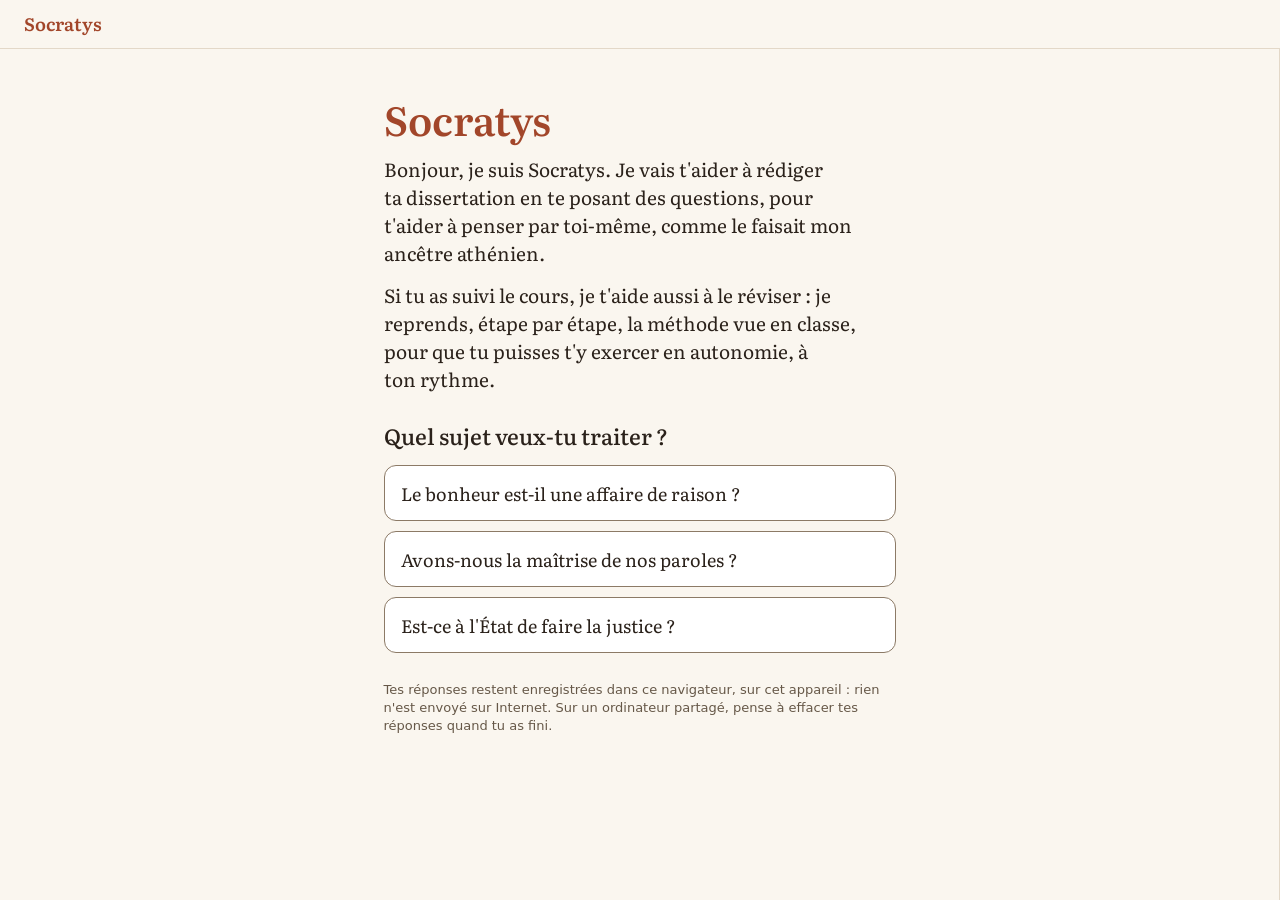
<file: index.html>
<!DOCTYPE html>
<html lang="fr">
<head>
<meta charset="UTF-8">
<meta name="viewport" content="width=device-width, initial-scale=1">
<title>Socratys — dissertation de philosophie</title>
<meta http-equiv="refresh" content="0; url=socratys/">
<link rel="canonical" href="socratys/">
</head>
<body>
<p><a href="socratys/">Ouvrir Socratys</a></p>
</body>
</html>
</file>
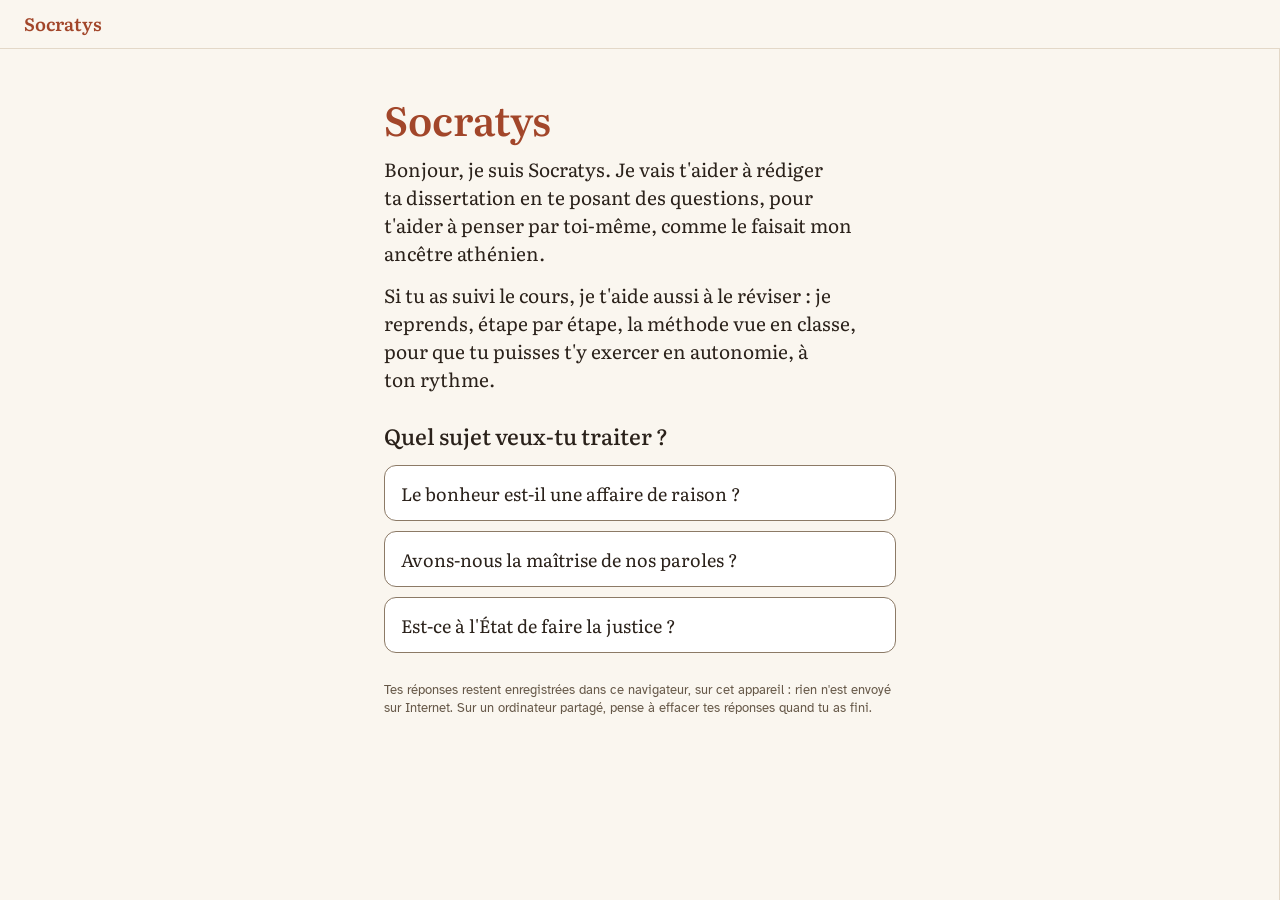
<file: socratys/index.html>
<!DOCTYPE html>
<html lang="fr">
<head>
<meta charset="UTF-8">
<meta name="viewport" content="width=device-width, initial-scale=1, viewport-fit=cover, interactive-widget=resizes-content">
<title>Socratys — dissertation de philosophie</title>
<meta name="description" content="Socratys accompagne l'élève de terminale dans la rédaction de sa dissertation de philosophie, en lui posant des questions. Sans compte, sans connexion.">
<link rel="stylesheet" href="../assets/css/polices.css">
<link rel="stylesheet" href="../assets/css/tokens.css">
<link rel="stylesheet" href="../assets/css/socratys.css">
</head>
<body>
<div class="app" id="app">
  <header class="top">
    <span class="brand">Socratys</span>
    <span class="subject-top" id="titre-sujet"></span>
    <span class="saved" id="enreg" hidden><i></i><span id="enreg-t">Enregistré</span></span>
  </header>
  <div class="dgrid">
    <div class="main">
      <div class="prog" id="prog" hidden></div>
      <main class="talk" id="fil" aria-live="polite"></main>
      <noscript><p class="meta noscript">Socratys a besoin de JavaScript pour fonctionner. Active-le dans ton navigateur.</p></noscript>
      <div class="composer" id="ctl"></div>
      <button type="button" class="dtab" id="dtab" hidden aria-controls="side" aria-expanded="false">
        <span class="grip" aria-hidden="true"></span>
        <span>Ma dissertation <small id="dtab-n"></small></span>
        <small class="add" id="dtab-add" hidden></small>
      </button>
    </div>
    <aside class="side" id="side" hidden aria-label="Ma dissertation"></aside>
  </div>
  <div class="scrim" id="scrim"></div>
</div>
<article id="impression" aria-hidden="true"></article>

<script src="../assets/js/socratys/communs.js"></script>
<script src="../assets/js/socratys/sujet-bonheur.js"></script>
<script src="../assets/js/socratys/sujet-paroles.js"></script>
<script src="../assets/js/socratys/sujet-etat.js"></script>
<script src="../assets/js/socratys/moteur.js"></script>
</body>
</html>
</file>
<file: assets/css/polices.css>
/* Polices de Socratys, hébergées sur le site (aucun appel à Google Fonts).
   Literata et Atkinson Hyperlegible : licence SIL Open Font License 1.1. */
/* Atkinson Hyperlegible italic latin-ext */
@font-face {
  font-family: 'Atkinson Hyperlegible';
  font-style: italic;
  font-weight: 400;
  font-display: swap;
  src: url(../fonts/atkinson-hyperlegible-italic-400-latin-ext.woff2) format('woff2');
  unicode-range: U+0100-02BA, U+02BD-02C5, U+02C7-02CC, U+02CE-02D7, U+02DD-02FF, U+0304, U+0308, U+0329, U+1D00-1DBF, U+1E00-1E9F, U+1EF2-1EFF, U+2020, U+20A0-20AB, U+20AD-20C4, U+2113, U+2C60-2C7F, U+A720-A7FF;
}
/* Atkinson Hyperlegible italic latin */
@font-face {
  font-family: 'Atkinson Hyperlegible';
  font-style: italic;
  font-weight: 400;
  font-display: swap;
  src: url(../fonts/atkinson-hyperlegible-italic-400-latin.woff2) format('woff2');
  unicode-range: U+0000-00FF, U+0131, U+0152-0153, U+02BB-02BC, U+02C6, U+02DA, U+02DC, U+0304, U+0308, U+0329, U+2000-206F, U+20AC, U+2122, U+2191, U+2193, U+2212, U+2215, U+FEFF, U+FFFD;
}
/* Atkinson Hyperlegible normal latin-ext */
@font-face {
  font-family: 'Atkinson Hyperlegible';
  font-style: normal;
  font-weight: 400;
  font-display: swap;
  src: url(../fonts/atkinson-hyperlegible-normal-400-latin-ext.woff2) format('woff2');
  unicode-range: U+0100-02BA, U+02BD-02C5, U+02C7-02CC, U+02CE-02D7, U+02DD-02FF, U+0304, U+0308, U+0329, U+1D00-1DBF, U+1E00-1E9F, U+1EF2-1EFF, U+2020, U+20A0-20AB, U+20AD-20C4, U+2113, U+2C60-2C7F, U+A720-A7FF;
}
/* Atkinson Hyperlegible normal latin */
@font-face {
  font-family: 'Atkinson Hyperlegible';
  font-style: normal;
  font-weight: 400;
  font-display: swap;
  src: url(../fonts/atkinson-hyperlegible-normal-400-latin.woff2) format('woff2');
  unicode-range: U+0000-00FF, U+0131, U+0152-0153, U+02BB-02BC, U+02C6, U+02DA, U+02DC, U+0304, U+0308, U+0329, U+2000-206F, U+20AC, U+2122, U+2191, U+2193, U+2212, U+2215, U+FEFF, U+FFFD;
}
/* Atkinson Hyperlegible normal latin-ext */
@font-face {
  font-family: 'Atkinson Hyperlegible';
  font-style: normal;
  font-weight: 700;
  font-display: swap;
  src: url(../fonts/atkinson-hyperlegible-normal-700-latin-ext.woff2) format('woff2');
  unicode-range: U+0100-02BA, U+02BD-02C5, U+02C7-02CC, U+02CE-02D7, U+02DD-02FF, U+0304, U+0308, U+0329, U+1D00-1DBF, U+1E00-1E9F, U+1EF2-1EFF, U+2020, U+20A0-20AB, U+20AD-20C4, U+2113, U+2C60-2C7F, U+A720-A7FF;
}
/* Atkinson Hyperlegible normal latin */
@font-face {
  font-family: 'Atkinson Hyperlegible';
  font-style: normal;
  font-weight: 700;
  font-display: swap;
  src: url(../fonts/atkinson-hyperlegible-normal-700-latin.woff2) format('woff2');
  unicode-range: U+0000-00FF, U+0131, U+0152-0153, U+02BB-02BC, U+02C6, U+02DA, U+02DC, U+0304, U+0308, U+0329, U+2000-206F, U+20AC, U+2122, U+2191, U+2193, U+2212, U+2215, U+FEFF, U+FFFD;
}
/* Literata italic latin-ext */
@font-face {
  font-family: 'Literata';
  font-style: italic;
  font-weight: 400;
  font-display: swap;
  src: url(../fonts/literata-italic-400-latin-ext.woff2) format('woff2');
  unicode-range: U+0100-02BA, U+02BD-02C5, U+02C7-02CC, U+02CE-02D7, U+02DD-02FF, U+0304, U+0308, U+0329, U+1D00-1DBF, U+1E00-1E9F, U+1EF2-1EFF, U+2020, U+20A0-20AB, U+20AD-20C4, U+2113, U+2C60-2C7F, U+A720-A7FF;
}
/* Literata italic latin */
@font-face {
  font-family: 'Literata';
  font-style: italic;
  font-weight: 400;
  font-display: swap;
  src: url(../fonts/literata-italic-400-latin.woff2) format('woff2');
  unicode-range: U+0000-00FF, U+0131, U+0152-0153, U+02BB-02BC, U+02C6, U+02DA, U+02DC, U+0304, U+0308, U+0329, U+2000-206F, U+20AC, U+2122, U+2191, U+2193, U+2212, U+2215, U+FEFF, U+FFFD;
}
/* Literata normal latin-ext */
@font-face {
  font-family: 'Literata';
  font-style: normal;
  font-weight: 400 600;
  font-display: swap;
  src: url(../fonts/literata-normal-400-600-latin-ext.woff2) format('woff2');
  unicode-range: U+0100-02BA, U+02BD-02C5, U+02C7-02CC, U+02CE-02D7, U+02DD-02FF, U+0304, U+0308, U+0329, U+1D00-1DBF, U+1E00-1E9F, U+1EF2-1EFF, U+2020, U+20A0-20AB, U+20AD-20C4, U+2113, U+2C60-2C7F, U+A720-A7FF;
}
/* Literata normal latin */
@font-face {
  font-family: 'Literata';
  font-style: normal;
  font-weight: 400 600;
  font-display: swap;
  src: url(../fonts/literata-normal-400-600-latin.woff2) format('woff2');
  unicode-range: U+0000-00FF, U+0131, U+0152-0153, U+02BB-02BC, U+02C6, U+02DA, U+02DC, U+0304, U+0308, U+0329, U+2000-206F, U+20AC, U+2122, U+2191, U+2193, U+2212, U+2215, U+FEFF, U+FFFD;
}
</file>
<file: assets/css/tokens.css>
/* Socratys — jetons de design (générés depuis le design system Socratys) */
/* Les polices sont hébergées sur le site : voir polices.css (pas d'appel à Google Fonts). */

/* Thème clair (par défaut) */
:root, [data-theme="light"] {
  --paper: #faf6ef;
  --paper-raised: #ffffff;
  --paper-sunk: #f1e9dc;
  --ink: #2a211a;
  --ink-muted: #665848;
  --line: #e3d8c8;
  --line-control: #8c7a66;
  --terra: #a2462a;
  --terra-soft: #f4e1d5;
  --on-terra: #ffffff;
  --shadow-sheet: 0 -6px 24px rgba(42,33,26,0.12);
}

/* Thème sombre : automatique selon le téléphone, ou forcé avec data-theme="dark" */
@media (prefers-color-scheme: dark) {
  :root:not([data-theme="light"]) {
  --paper: #1b1814;
  --paper-raised: #25211c;
  --paper-sunk: #141210;
  --ink: #f2eadf;
  --ink-muted: #b9ab9a;
  --line: #3a342c;
  --line-control: #85776a;
  --terra: #e28a64;
  --terra-soft: #3b271e;
  --on-terra: #1b1814;
  --shadow-sheet: 0 -6px 24px rgba(0,0,0,0.5);
  }
}
[data-theme="dark"] {
  --paper: #1b1814;
  --paper-raised: #25211c;
  --paper-sunk: #141210;
  --ink: #f2eadf;
  --ink-muted: #b9ab9a;
  --line: #3a342c;
  --line-control: #85776a;
  --terra: #e28a64;
  --terra-soft: #3b271e;
  --on-terra: #1b1814;
  --shadow-sheet: 0 -6px 24px rgba(0,0,0,0.5);
}

:root {
  --space-1: 4px;
  --space-2: 8px;
  --space-3: 12px;
  --space-4: 16px;
  --space-6: 24px;
  --space-8: 32px;
  --radius-sm: 6px;
  --radius-md: 12px;
  --radius-lg: 20px;
  --radius-pill: 999px;
  --touch-min: 44px;
  --font-serif: Literata, Georgia, "Times New Roman", serif;
  --font-sans: "Atkinson Hyperlegible", system-ui, -apple-system, "Segoe UI", sans-serif;
}

/* Styles de texte */
.question { font-family: var(--font-serif); font-size: 22px; line-height: 30px; font-weight: 500; }
.relance { font-family: var(--font-serif); font-size: 18px; line-height: 26px; font-weight: 400; font-style: italic; }
.subject { font-family: var(--font-serif); font-size: 17px; line-height: 24px; font-weight: 600; }
.body { font-family: var(--font-sans); font-size: 16px; line-height: 24px; font-weight: 400; }
.label { font-family: var(--font-sans); font-size: 14px; line-height: 20px; font-weight: 700; }
.meta { font-family: var(--font-sans); font-size: 13px; line-height: 18px; font-weight: 400; }
.eyebrow { font-family: var(--font-sans); font-size: 12px; line-height: 16px; font-weight: 700; letter-spacing: 0.08em; text-transform: uppercase; }
</file>
<file: assets/css/socratys.css>
/* Socratys — interface (design system Socratys : docs/DESIGN.md).
   Couleurs, espacements, rayons et polices viennent uniquement de tokens.css.
   Mobile d'abord ; à partir de 1100px, « Ma dissertation » devient une colonne. */

*, *::before, *::after { box-sizing: border-box; }
html, body { margin: 0; height: 100%; }
body {
  background: var(--paper); color: var(--ink);
  font-family: var(--font-sans); font-size: 16px; line-height: 24px;
  -webkit-font-smoothing: antialiased; -webkit-text-size-adjust: 100%;
}
button, input, textarea { font: inherit; color: inherit; }
:focus-visible { outline: 2px solid var(--terra); outline-offset: 2px; }
[hidden] { display: none !important; }
.sr { position: absolute; width: 1px; height: 1px; overflow: hidden; clip: rect(0 0 0 0); white-space: nowrap; }

/* ---------- cadre de l'application ---------- */
.app { height: 100vh; height: 100dvh; display: flex; flex-direction: column; overflow: hidden; }
.top {
  flex: none; display: flex; align-items: center; gap: 10px;
  padding: calc(var(--space-2) + env(safe-area-inset-top, 0px)) var(--space-4) 10px;
  border-bottom: 1px solid var(--line);
}
.brand { font-family: var(--font-serif); font-weight: 600; font-size: 18px; color: var(--terra); }
.prec {
  flex: none; display: inline-flex; align-items: center; gap: 2px; min-height: 36px; padding: 0 12px 0 6px;
  border: 1px solid var(--line); border-radius: 999px; background: var(--paper-raised);
  font: inherit; font-size: 14px; font-weight: 600; color: var(--terra); cursor: pointer;
}
.prec[hidden] { display: none; }
.prec:hover { border-color: var(--terra); }
.prec:focus-visible { outline: 2px solid var(--terra); outline-offset: 2px; }
/* téléphone : le bouton prend la place du mot « Enregistré » (le point reste, le mot reste lu à l'écran) */
@media (max-width: 599px) {
  .top:has(.prec:not([hidden])) #enreg-t { position: absolute; width: 1px; height: 1px; overflow: hidden; clip: rect(0 0 0 0); white-space: nowrap; }
}
.subject-top {
  flex: 1; min-width: 0; font-family: var(--font-serif); font-size: 14px; line-height: 20px;
  color: var(--ink-muted); white-space: nowrap; overflow: hidden; text-overflow: ellipsis;
}
.saved { flex: none; display: flex; align-items: center; gap: var(--space-1); font-size: 13px; color: var(--ink-muted); }
.saved i { width: 6px; height: 6px; border-radius: 50%; background: var(--ink-muted); display: inline-block; }
.dgrid { flex: 1; min-height: 0; display: flex; }
.main { flex: 1; min-width: 0; display: flex; flex-direction: column; min-height: 0; }

/* ---------- boutons ---------- */
.btn {
  min-height: var(--touch-min); padding: 0 18px; border-radius: var(--radius-pill);
  font-weight: 700; font-size: 15px; cursor: pointer; border: 1.5px solid var(--line-control);
  background: transparent; color: var(--ink); display: inline-flex; align-items: center; justify-content: center; gap: var(--space-2);
}
.btn.primary { background: var(--terra); border-color: var(--terra); color: var(--on-terra); }
.btn.small { min-height: 40px; padding: 0 14px; font-size: 14px; }
.btn.wide { width: 100%; }
.btn:disabled { opacity: .55; cursor: default; }
.mini {
  display: inline-flex; align-items: center; min-height: 36px; padding: 0; border: 0; background: transparent;
  font-size: 13px; font-weight: 700; color: var(--terra); cursor: pointer; text-decoration: underline; text-underline-offset: 3px;
}
.mini.q { color: var(--ink-muted); font-weight: 400; }
.iconbtn {
  min-width: var(--touch-min); min-height: var(--touch-min); border: 0; background: transparent; border-radius: 50%;
  cursor: pointer; display: grid; place-items: center; color: var(--ink-muted);
}
.iconbtn svg { width: 18px; height: 18px; }

/* ---------- progression : la frise ---------- */
.prog { flex: none; padding: 10px var(--space-4) var(--space-3); border-bottom: 1px solid var(--line); }
.ph { width: 100%; border: 0; background: transparent; padding: 0; cursor: pointer; text-align: left; display: block; min-height: var(--touch-min); }
.ph .row { display: flex; align-items: center; gap: var(--space-2); }
.ph .lbl { font-size: 14px; font-weight: 700; }
.ph .nm { flex: 1; min-width: 0; font-size: 14px; color: var(--ink-muted); white-space: nowrap; overflow: hidden; text-overflow: ellipsis; }
.chev { width: 18px; height: 18px; flex: none; transition: transform .2s; color: var(--ink-muted); }
[aria-expanded="true"] .chev { transform: rotate(180deg); }
.frise { display: flex; gap: var(--space-1); align-items: center; margin-top: 10px; height: 12px; }
.seg { flex: 1; height: 8px; border-radius: 4px; }
.seg.done { background: var(--terra); }
.seg.current { height: 12px; background: var(--terra-soft); box-shadow: inset 0 0 0 2px var(--terra); }
.seg.todo { border: 1.5px dashed var(--line-control); }
.seg.pulse { animation: pl .9s ease; }
@keyframes pl { 0% { transform: scaleY(1); } 40% { transform: scaleY(1.7); } 100% { transform: scaleY(1); } }
.chips { list-style: none; margin: 10px calc(-1 * var(--space-4)) 0; padding: var(--space-1) var(--space-4) 2px; display: flex; overflow-x: auto; scroll-snap-type: x proximity; }
.chips li { flex: 0 0 80px; position: relative; scroll-snap-align: center; }
.chips li::before { content: ""; position: absolute; top: 22px; left: -40px; width: 80px; height: 2px; background: var(--line-control); }
.chips li:first-child::before { display: none; }
.chips li.d::before { background: var(--terra); }
.chip { position: relative; width: 100%; border: 0; background: transparent; display: flex; flex-direction: column; align-items: center; gap: 6px; padding: 2px 2px var(--space-1); cursor: pointer; min-height: var(--touch-min); }
.chip .mk { width: 40px; height: 40px; border-radius: 50%; display: grid; place-items: center; font-weight: 700; font-size: 15px; background: var(--paper); }
.chip.done .mk { background: var(--terra); color: var(--on-terra); }
.chip.current .mk { background: var(--terra-soft); color: var(--terra); box-shadow: inset 0 0 0 3px var(--terra); }
.chip.todo { cursor: default; }
.chip.todo .mk { border: 2px dashed var(--line-control); color: var(--ink-muted); }
.chip .cl { font-size: 13px; line-height: 16px; text-align: center; color: var(--ink-muted); }
.chip.current .cl { color: var(--ink); font-weight: 700; }
.chip.done .cl { color: var(--ink); }
.hint { margin: var(--space-2) 0 0; font-size: 13px; color: var(--ink-muted); }

/* ---------- le dialogue ---------- */
.talk { flex: 1; min-height: 0; overflow-y: auto; padding: var(--space-2) var(--space-4) 20px; scroll-behavior: smooth; }
.noscript { padding: var(--space-4); }
.tour { padding-top: var(--space-3); color: var(--ink-muted); }
.tour p { margin: 0; font-family: var(--font-serif); font-size: 15px; line-height: 22px; }
.tour p + p { margin-top: 6px; }
.tour.now { padding-top: 28px; color: var(--ink); }
.tour.now p { font-size: 22px; line-height: 30px; font-weight: 500; text-wrap: pretty; }
.tour.now p + p { margin-top: 10px; }
.eyebrow-q { font-family: var(--font-sans); margin: 0 0 10px; font-size: 12px; line-height: 16px; letter-spacing: .08em; text-transform: uppercase; font-weight: 700; color: var(--terra); }
.cite { font-style: italic; }
.vide { color: var(--ink-muted); }
.bubble {
  margin: 10px 0 0 auto; max-width: 86%; width: fit-content; background: var(--terra-soft); color: var(--ink);
  padding: 10px 14px; border-radius: var(--radius-lg) var(--radius-lg) 6px var(--radius-lg);
  font-size: 16px; line-height: 24px; white-space: pre-wrap; overflow-wrap: anywhere;
}
.bubble.long { font-size: 14px; line-height: 20px; }
.done-msg { margin: var(--space-4) 0 0; font-size: 15px; line-height: 22px; color: var(--ink); display: flex; gap: 10px; align-items: flex-start; }
.tick { flex: none; width: 22px; height: 22px; border-radius: 50%; background: var(--terra); color: var(--on-terra); display: grid; place-items: center; }
.tick svg { width: 12px; height: 12px; }
.relance-b { margin: 18px 0 0; padding-top: 14px; border-top: 1px solid var(--line); font-family: var(--font-serif); font-style: italic; font-size: 18px; line-height: 26px; color: var(--ink); }
.relance-b .tag { display: block; font-family: var(--font-sans); font-style: normal; font-size: 13px; font-weight: 700; color: var(--ink-muted); margin-bottom: var(--space-1); }
details.tip { margin-top: 22px; background: var(--paper-sunk); border-radius: var(--radius-md); }
details.tip summary {
  min-height: var(--touch-min); padding: 0 14px; display: flex; align-items: center; justify-content: space-between;
  font-size: 14px; font-weight: 700; cursor: pointer; list-style: none; color: var(--ink);
}
details.tip summary::-webkit-details-marker { display: none; }
details.tip summary::after { content: "+"; font-size: 20px; font-weight: 400; color: var(--ink-muted); }
details.tip[open] summary::after { content: "–"; }
details.tip > div { padding: 0 14px 14px; font-size: 15px; line-height: 22px; color: var(--ink); }
details.tip dl { margin: 0; }
details.tip dt { font-size: 13px; font-weight: 700; color: var(--ink-muted); margin-top: var(--space-2); }
details.tip dt:first-child { margin-top: 0; }
details.tip dd { margin: 2px 0 0; }
.texte { margin: 22px 0 0; background: var(--paper-raised); border: 1px solid var(--line); border-radius: var(--radius-md); padding: 14px var(--space-4); }
.texte blockquote { margin: 0; font-family: var(--font-serif); font-size: 16px; line-height: 26px; color: var(--ink); }
.texte blockquote p { margin: 0 0 var(--space-2); }
.texte figcaption { font-size: 13px; line-height: 18px; color: var(--ink-muted); text-align: right; }
.mile { margin: 18px 0 0; padding: 10px 12px; border-left: 3px solid var(--terra); font-size: 15px; line-height: 22px; color: var(--ink); }
.mile b { display: block; font-size: 12px; line-height: 16px; letter-spacing: .08em; text-transform: uppercase; color: var(--terra); margin-bottom: 2px; }
.sec { margin: 28px 0 0; padding-top: var(--space-3); border-top: 1px solid var(--line); font-size: 12px; line-height: 16px; letter-spacing: .08em; text-transform: uppercase; font-weight: 700; color: var(--ink-muted); }

/* ---------- la zone de saisie ---------- */
.composer {
  flex: none; background: var(--paper-raised); border-top: 1px solid var(--line);
  padding: var(--space-3) var(--space-4); max-height: 60vh; max-height: 60dvh; overflow-y: auto;
}
.composer:empty { display: none; }
.composer textarea, .composer input[type=text], .copie textarea, .copie input, textarea.edit {
  display: block; width: 100%; font-size: 16px; line-height: 24px; border: 1.5px solid var(--line-control);
  border-radius: var(--radius-md); padding: 10px 12px; background: var(--paper); color: var(--ink); resize: vertical;
}
.composer textarea { min-height: 76px; max-height: 40vh; }
.composer textarea.redac { min-height: 200px; }
textarea::placeholder, input::placeholder { color: var(--ink-muted); font-style: italic; opacity: 1; }
.composer textarea:focus, .composer input:focus, .copie textarea:focus, .copie input:focus, textarea.edit:focus { outline: none; border-color: var(--terra); box-shadow: 0 0 0 1px var(--terra); }
.f + .f { margin-top: 10px; }
.f label { display: block; font-size: 14px; font-weight: 700; margin-bottom: var(--space-1); }
.f label .opt { font-weight: 400; color: var(--ink-muted); }
.crow { display: flex; justify-content: space-between; align-items: center; gap: var(--space-2); margin-top: 10px; flex-wrap: wrap; }
.crow .droite { margin-left: auto; display: flex; gap: var(--space-2); flex-wrap: wrap; }
.consigne { margin: 0 0 10px; font-size: 15px; line-height: 22px; color: var(--ink); }
.err { margin: var(--space-2) 0 0; font-size: 14px; line-height: 20px; color: var(--terra); }
.ch { display: grid; gap: var(--space-2); }
.ch .btn { justify-content: flex-start; text-align: left; border-radius: var(--radius-md); min-height: 52px; padding: 10px var(--space-4); font-weight: 400; font-size: 16px; line-height: 22px; background: var(--paper-raised); }
.ch .btn.suite { justify-content: center; font-weight: 700; background: var(--terra); border-color: var(--terra); color: var(--on-terra); border-radius: var(--radius-pill); }
.ch .btn:hover { border-color: var(--terra); }
.amorce { margin: 0; font-family: var(--font-serif); font-size: 17px; line-height: 34px; }
.amorce input { display: inline-block !important; width: 10ch !important; max-width: 100%; padding: 2px var(--space-2) !important; margin: 0 2px; vertical-align: baseline; font-family: var(--font-sans); }
fieldset.asso { border: 1px solid var(--line); border-radius: var(--radius-md); margin: 0 0 10px; padding: var(--space-2) var(--space-3) var(--space-3); }
fieldset.asso legend { font-weight: 700; font-size: 14px; padding: 0 var(--space-1); }
fieldset.asso label { display: flex; gap: var(--space-2); align-items: center; min-height: 40px; font-size: 15px; cursor: pointer; }

/* ---------- « Ma dissertation » ---------- */
.dtab {
  flex: none; width: 100%; min-height: 48px; border: 0; border-top: 1px solid var(--line); background: var(--paper-raised);
  display: flex; flex-direction: column; align-items: center; justify-content: center; gap: 5px; cursor: pointer;
  font-size: 14px; font-weight: 700; padding: 6px 0 calc(10px + env(safe-area-inset-bottom, 0px));
}
.grip { width: 40px; height: 4px; border-radius: 2px; background: var(--line-control); }
.dtab small { font-weight: 400; color: var(--ink-muted); font-size: 13px; }
.dtab .add { color: var(--terra); }
.scrim { position: fixed; inset: 0; background: rgba(20, 16, 12, .35); opacity: 0; pointer-events: none; transition: opacity .25s; z-index: 4; }
.scrim.on { opacity: 1; pointer-events: auto; }
.side {
  position: fixed; left: 0; right: 0; bottom: 0; height: 84%; height: 84dvh; z-index: 5;
  background: var(--paper-raised); border-radius: var(--radius-lg) var(--radius-lg) 0 0; box-shadow: var(--shadow-sheet);
  transform: translateY(102%); transition: transform .3s cubic-bezier(.2, .8, .2, 1); display: flex; flex-direction: column;
}
.side.open { transform: none; }
.side .grip { margin: 10px auto 0; }
.phd { display: flex; align-items: flex-start; gap: var(--space-2); padding: var(--space-1) var(--space-4) var(--space-3); border-bottom: 1px solid var(--line); }
.phd .tt { flex: 1; min-width: 0; }
.phd h3 { margin: 0; font-family: var(--font-serif); font-size: 20px; line-height: 26px; font-weight: 600; }
.phd p { margin: 2px 0 0; font-size: 13px; line-height: 18px; color: var(--ink-muted); }
.cards { flex: 1; min-height: 0; overflow-y: auto; padding: 0 var(--space-4) 28px; }
.grp { margin: 18px 0 0; font-size: 12px; line-height: 16px; letter-spacing: .08em; text-transform: uppercase; font-weight: 700; color: var(--ink-muted); }
.card { border: 1px solid var(--line); border-radius: var(--radius-md); padding: 10px 12px 12px; margin-top: var(--space-2); background: var(--paper-raised); }
.card .h { display: flex; justify-content: space-between; align-items: center; gap: var(--space-2); font-size: 13px; font-weight: 700; color: var(--ink-muted); min-height: 28px; }
.card.current { border: 2px solid var(--terra); background: var(--terra-soft); }
.card.current .h { color: var(--terra); }
.card.todo { border: 1.5px dashed var(--line-control); background: transparent; }
.card .ph-t { margin: 2px 0 0; font-size: 15px; line-height: 22px; font-style: italic; color: var(--ink-muted); }
.slot + .slot { margin-top: var(--space-2); padding-top: var(--space-2); border-top: 1px solid var(--line); }
.slot .sl { font-size: 13px; line-height: 18px; color: var(--ink-muted); }
.slot .txt { margin: 2px 0 0; font-size: 15px; line-height: 22px; color: var(--ink); cursor: text; border-radius: var(--radius-sm); white-space: pre-wrap; overflow-wrap: anywhere; }
.slot .txt:hover { background: var(--paper-sunk); }
.slot .txt.vide { font-style: italic; color: var(--ink-muted); }
.row2 { display: flex; gap: 10px; align-items: flex-start; }
.row2 .rn { flex: none; width: 26px; font-family: var(--font-serif); font-weight: 600; font-size: 15px; line-height: 22px; }
.row2 .rb { flex: 1; min-width: 0; }
.pen { width: 40px; height: 40px; margin: -6px -8px -6px 0; border: 0; background: transparent; border-radius: 50%; cursor: pointer; color: var(--ink-muted); display: grid; place-items: center; }
.pen svg { width: 16px; height: 16px; }
textarea.edit { margin-top: 6px; min-height: 88px; background: var(--paper-raised); border-color: var(--terra); }
.erow { display: flex; align-items: center; justify-content: space-between; gap: var(--space-2); margin-top: var(--space-2); flex-wrap: wrap; }
.erow .meta { margin: 0; }
.stale { margin-top: 10px; background: var(--paper-sunk); border-radius: 10px; padding: 10px 12px; font-size: 14px; line-height: 20px; color: var(--ink); display: flex; gap: 10px; align-items: flex-start; }
.stale .qm { flex: none; width: 22px; height: 22px; border-radius: 50%; border: 1.5px solid var(--line-control); display: grid; place-items: center; font-family: var(--font-serif); font-weight: 600; font-size: 14px; color: var(--ink-muted); }
.stale p { margin: 0; }
.stale .sa { display: flex; gap: 14px; margin-top: 2px; flex-wrap: wrap; }
.panel-actions { flex: none; display: grid; grid-template-columns: 1fr 1fr; gap: var(--space-2); padding: var(--space-3) var(--space-4) calc(var(--space-3) + env(safe-area-inset-bottom, 0px)); border-top: 1px solid var(--line); background: var(--paper-raised); }
.panel-actions #voir-brouillon, .panel-actions .confirmer { grid-column: 1 / -1; }
.panel-actions .btn.small { padding: 0 10px; }
.confirmer { background: var(--paper-sunk); border-radius: var(--radius-md); padding: var(--space-3); font-size: 15px; line-height: 22px; }
.confirmer p { margin: 0 0 var(--space-2); }
.confirmer .sa { display: flex; gap: var(--space-2); flex-wrap: wrap; }
@keyframes arrive { 0% { background: var(--terra-soft); } 100% { background: var(--paper-raised); } }
.arrive { animation: arrive 1.6s ease-out; }
.ghost { position: fixed; z-index: 60; background: var(--terra-soft); color: var(--ink); border-radius: var(--radius-lg); padding: var(--space-2) var(--space-3); font-size: 14px; line-height: 20px; pointer-events: none; white-space: nowrap; overflow: hidden; text-overflow: ellipsis; max-width: 70vw; }

/* ---------- accueil ---------- */
.home { max-width: 520px; margin: 0 auto; padding: var(--space-6) var(--space-1) var(--space-6); }
.home .logo { font-family: var(--font-serif); font-size: 40px; line-height: 44px; font-weight: 600; color: var(--terra); margin: var(--space-4) 0 0; }
.home .pitch { font-family: var(--font-serif); font-size: 19px; line-height: 28px; margin: 14px 0 0; text-wrap: pretty; }
.home .homeq { margin: 28px 0 0; }
.bank { list-style: none; margin: 14px 0 0; padding: 0; display: grid; gap: 10px; }
.subjbtn {
  width: 100%; min-height: 56px; text-align: left; border: 1.5px solid var(--line-control); border-radius: var(--radius-md);
  background: var(--paper-raised); padding: var(--space-3) var(--space-4); font-family: var(--font-serif); font-size: 18px; line-height: 25px; color: var(--ink); cursor: pointer;
}
.subjbtn:hover { border-color: var(--terra); }
.subjbtn:active { background: var(--terra-soft); border-color: var(--terra); }
.subjbtn .encours { display: block; font-family: var(--font-sans); font-size: 13px; line-height: 18px; color: var(--terra); font-weight: 700; margin-top: 2px; }
.resume { display: block; width: 100%; text-align: left; margin-top: 28px; border: 1px solid var(--line); border-radius: var(--radius-md); background: var(--paper-raised); padding: 14px var(--space-4); cursor: pointer; }
.resume .k { font-size: 12px; letter-spacing: .08em; text-transform: uppercase; font-weight: 700; color: var(--ink-muted); }
.resume .s { display: block; font-family: var(--font-serif); font-size: 17px; line-height: 24px; margin: 6px 0 10px; }
.resume .frise { margin: 0 0 var(--space-2); }
.resume .m2 { font-size: 13px; color: var(--ink-muted); display: flex; justify-content: space-between; gap: var(--space-2); }
.resume .m2 b { color: var(--terra); }
.home .confid, .home .path { margin: 28px 0 0; font-size: 13px; line-height: 18px; color: var(--ink-muted); }
.home .path a { color: var(--ink-muted); }

/* ---------- synthèse : le brouillon ---------- */
.copie { padding: var(--space-1) 0 var(--space-6); }
.back { display: inline-flex; align-items: center; gap: var(--space-1); min-height: var(--touch-min); border: 0; background: transparent; font-weight: 700; font-size: 14px; color: var(--ink); cursor: pointer; padding: 0 var(--space-2) 0 0; }
.copie h2 { font-family: var(--font-serif); font-size: 26px; line-height: 32px; font-weight: 600; margin: 10px 0 6px; }
.copie .lead { font-size: 15px; line-height: 22px; color: var(--ink-muted); margin: 0 0 6px; }
.copie .subj { font-family: var(--font-serif); font-size: 18px; line-height: 26px; margin: 14px 0 0; padding: var(--space-3) 14px; background: var(--paper-sunk); border-radius: var(--radius-md); }
.copie .ident { display: grid; grid-template-columns: 1fr 1fr; gap: 10px; margin-top: var(--space-4); }
.copie .ident .f + .f { margin-top: 0; }
.copie .fld { margin-top: var(--space-3); }
.copie .fld label { display: block; font-size: 13px; font-weight: 700; color: var(--ink-muted); margin-bottom: var(--space-1); }
.copie .fld textarea { background: var(--paper-raised); }
.copie .coche { display: flex; gap: var(--space-2); align-items: center; margin-top: var(--space-4); font-size: 15px; cursor: pointer; }
.copie .coche input { width: auto; }
.synbar { display: flex; gap: var(--space-2); flex-wrap: wrap; align-items: center; }
.synbar .btn.primary { flex: 1; }
.synbar .meta { margin: 0; width: 100%; }

/* ---------- ordinateur : deux colonnes ---------- */
@media (min-width: 1100px) {
  .top { padding: var(--space-3) var(--space-6); }
  .subject-top { font-size: 15px; }
  .main { border-right: 1px solid var(--line); }
  .prog, .talk, .composer { padding-left: max(24px, calc((100% - 660px) / 2)); padding-right: max(24px, calc((100% - 660px) / 2)); }
  .chips { margin-left: 0; margin-right: 0; padding-left: 0; }
  .dtab, .scrim, .side .grip, .side .fermer { display: none !important; }
  .side { position: static; flex: 0 0 400px; height: auto; transform: none; border-radius: 0; box-shadow: none; transition: none; }
  .phd { padding-top: var(--space-4); }
  .synbar .btn.primary { flex: none; }
}

@media (prefers-reduced-motion: reduce) {
  *, *::before, *::after { transition: none !important; animation: none !important; scroll-behavior: auto !important; }
}

/* ---------- impression de la copie ---------- */
#impression { display: none; }
@media print {
  @page { size: A4; margin: 2cm 2.2cm; }
  html, body { background: #fff !important; color: #000 !important; padding: 0 !important; height: auto !important; }
  body > *:not(#impression) { display: none !important; }
  #impression { display: block; font-family: Georgia, "Times New Roman", serif; font-size: 12pt; line-height: 1.6; color: #000; }
  #impression .entete { display: flex; justify-content: space-between; font-size: 10.5pt; line-height: 1.5; margin-bottom: 1.1cm; }
  #impression h1 { font-size: 13.5pt; font-weight: bold; text-align: center; margin: 0 0 1cm; }
  #impression p { margin: 0 0 .45em; text-align: justify; text-indent: 1.25em; hyphens: auto; orphans: 3; widows: 3; }
  #impression section.partie { margin-top: 1.1em; }
  #impression section.partie:first-of-type { margin-top: 0; }
  #impression section.transition { margin-top: .8em; }
  #impression .annexe { break-before: page; }
  #impression .annexe h2 { font-size: 13pt; text-align: center; margin: 0 0 .8cm; }
  #impression .annexe dt { font-weight: bold; margin-top: .6em; }
  #impression .annexe dd { margin: .1em 0 0 1.2em; }
  #impression .mention { font-size: 8.5pt; color: #555; text-indent: 0; text-align: right; margin-top: 1cm; font-style: italic; }
}
</file>
